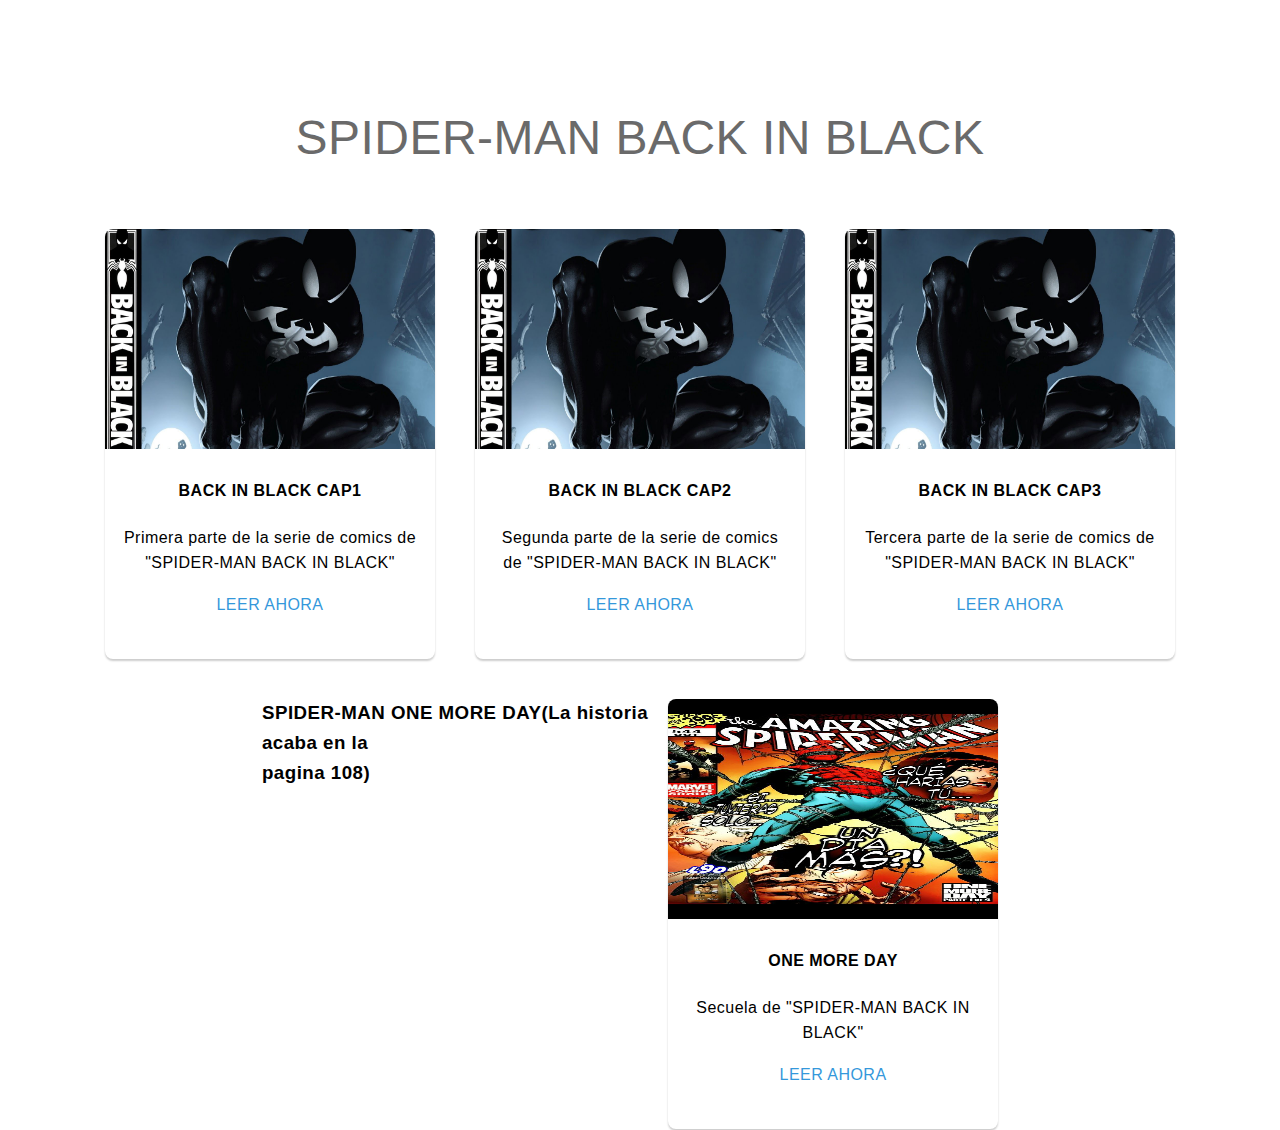
<file: background/BACK.html>
<!DOCTYPE html>
<html lang="en">
<head>
    <meta charset="UTF-8">
    <meta name="viewport" content="width=device-width, initial-scale=1.0">
    <link rel="stylesheet" href="BACK.css">
    <meta name="viewport"  content="width=device-width, user-scalable=no,
    initial-scale=1.0, minimum-scale=1.0">
    <title>SPIDER-MAN BACK IN BLACK</title>
</head>
<body>
    <link rel="stylesheet" href="BACK.css">
    <h1 class="title">SPIDER-MAN BACK IN BLACK</h1>

    <div class="container">
        <div class="card">
            <img src="back.jpg">
            <h4>BACK IN BLACK CAP1</h4>
            <P>Primera parte de la serie de comics de "SPIDER-MAN BACK IN BLACK" </P>
          <a href="https://drive.google.com/file/d/1sPl2A8tGcxFtBR30NLp062w8k4Ypr7k0/view">LEER AHORA</a> 
                 
        
        </div>

        <div class="card">
            <img src="back.jpg">
            <h4>BACK IN BLACK CAP2</h4>
            <P>Segunda parte de la serie de comics de "SPIDER-MAN BACK IN BLACK"</P>
            <a href="https://drive.google.com/file/d/1zVmB-CKTw-XMYD4jnDpR5sWR_v2nAuoa/view">LEER AHORA</a>        
        
        </div>

        <div class="card">
            <img src="back.jpg">
            <h4>BACK IN BLACK CAP3</h4>
            <P>Tercera parte de la serie de comics de "SPIDER-MAN BACK IN BLACK"</P>
            <a href="https://drive.google.com/file/d/1hHOmAr4Bmbb04zZNI9Zf9Nn1iWMRj53h/view">LEER AHORA</a>        
        
        </div>

        <br><H3>SPIDER-MAN ONE MORE DAY(La historia<br> acaba en la</br> pagina 108)</H3></br>
        <div class="card">
            <img src="one.jpg">
            <h4>ONE MORE DAY </h4>
            <P> Secuela de "SPIDER-MAN BACK IN BLACK"</P>
            <a href="https://drive.google.com/file/d/1QktZvjoDbjOYPb__bZLSLyqvlyHgaE4W/view">LEER AHORA</a>        
        
        </div>

        
    </div>
</div>

</body>
</html>
</file>
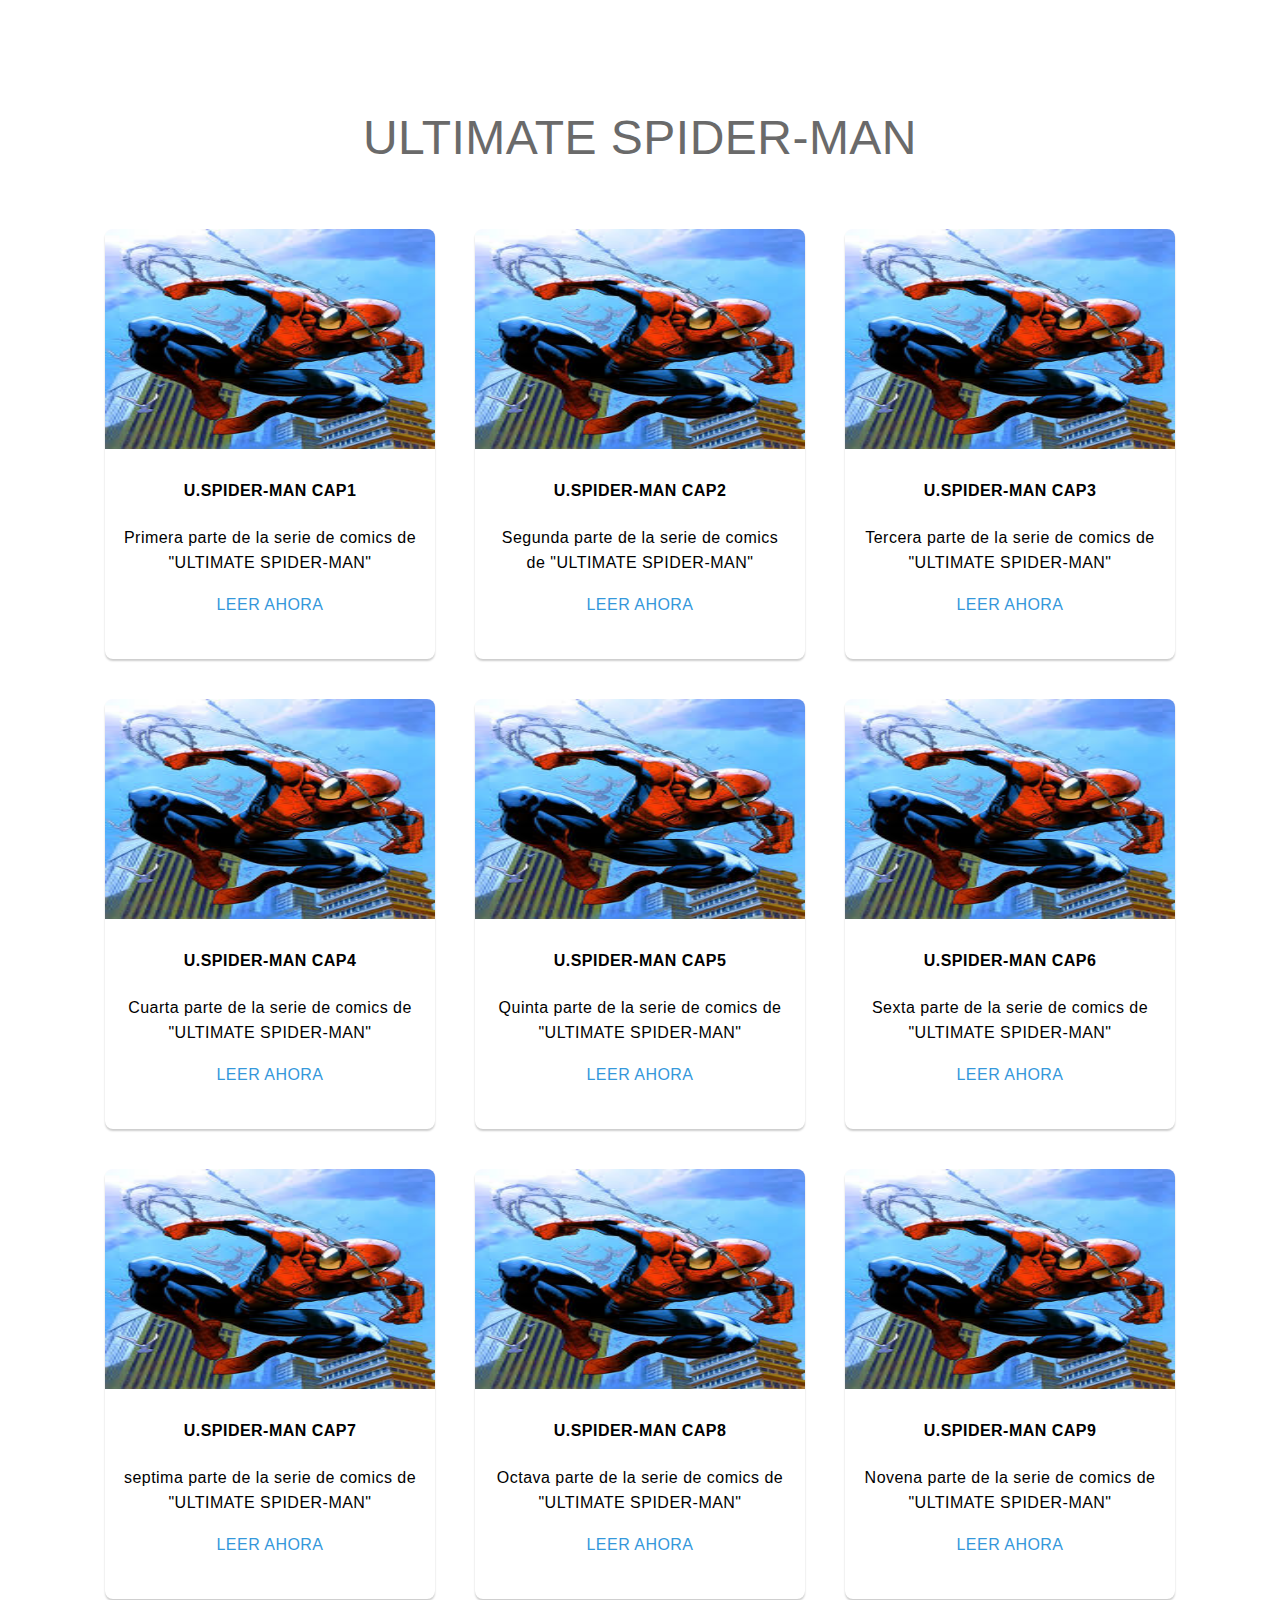
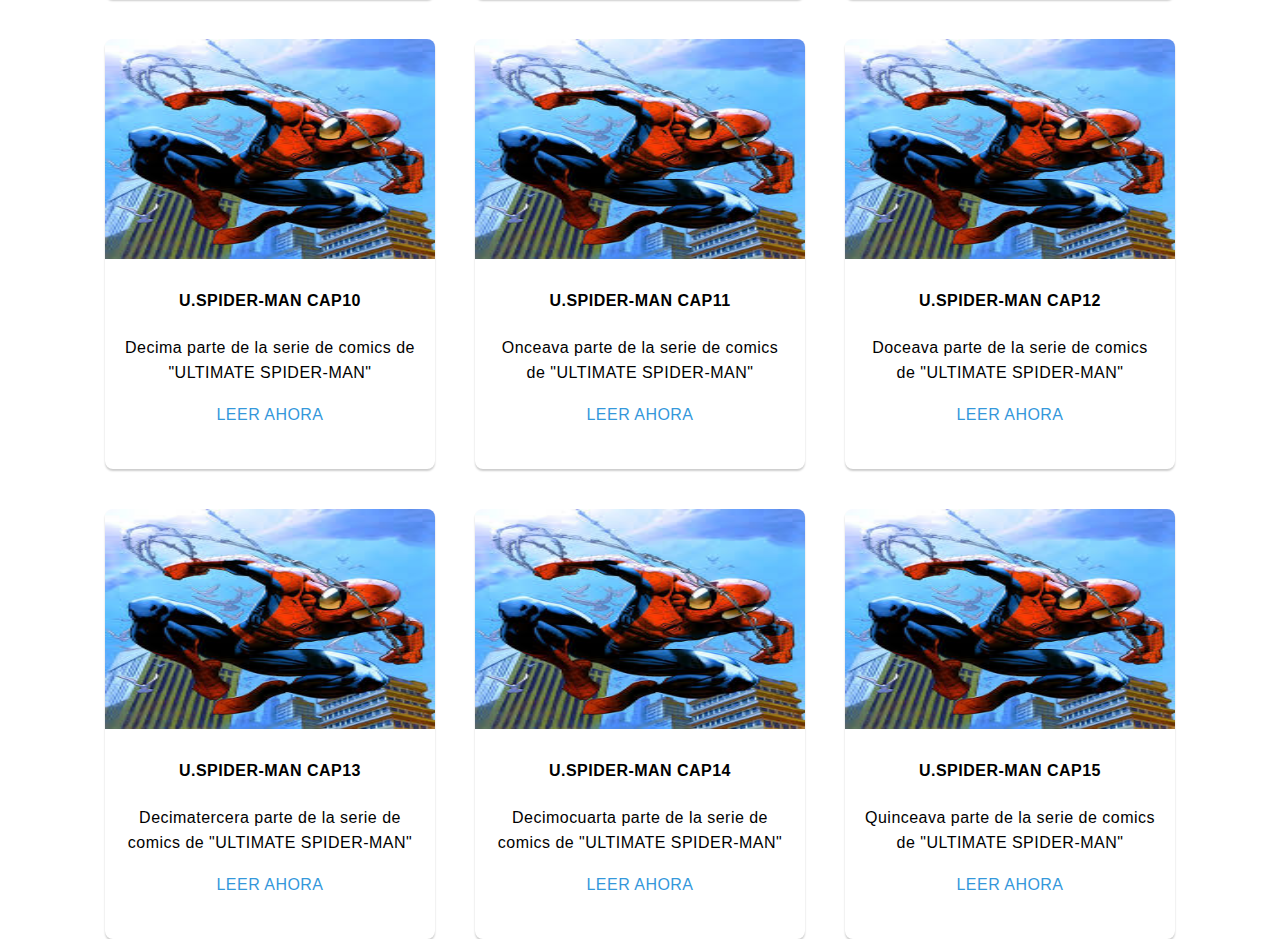
<file: background/index-2.html>
<!DOCTYPE html>
<html lang="en">
<head>
    <meta charset="UTF-8">
    <meta name="viewport" content="width=device-width, initial-scale=1.0">
    <link rel="stylesheet" href="estilos.css">
    <meta name="viewport"  content="width=device-width, user-scalable=no,
    initial-scale=1.0, minimum-scale=1.0">
    <title>ULTIMATE SPIDER-MAN</title>
</head>
<body>
    
    <h1 class="title">ULTIMATE SPIDER-MAN</h1>

    <div class="container">
        <div class="card">
            <img src="ultimate.jpg">
            <h4>U.SPIDER-MAN CAP1</h4>
            <P>Primera parte de la serie de comics de "ULTIMATE SPIDER-MAN" </P>
          <a href="https://drive.google.com/file/d/1uxI6dUYUkVc-3iiuALMG7V1WjI_iXpEt/view">LEER AHORA</a> 
                 
        
        </div>

        <div class="card">
            <img src="ultimate.jpg">
            <h4>U.SPIDER-MAN CAP2</h4>
            <P>Segunda parte de la serie de comics de "ULTIMATE SPIDER-MAN"</P>
            <a href="https://drive.google.com/file/d/1qJ-_r5ayIrrIbV_vWjlHq4LtrZVUgdQM/view">LEER AHORA</a>        
        
        </div>

        <div class="card">
            <img src="ultimate.jpg">
            <h4>U.SPIDER-MAN CAP3</h4>
            <P>Tercera parte de la serie de comics de "ULTIMATE SPIDER-MAN"</P>
            <a href="https://drive.google.com/file/d/1Dq4-VBiyFV3B82zK38b8lImenUkl8xXC/view">LEER AHORA</a>        
        
        </div>

        <div class="card">
            <img src="ultimate.jpg">
            <h4>U.SPIDER-MAN CAP4</h4>
            <P>Cuarta parte de la serie de comics de "ULTIMATE SPIDER-MAN"</P>
            <a href="https://drive.google.com/file/d/12ngtQtgV9q9lmUeIYceJ0bYrh6j8Wy0b/view">LEER AHORA</a>        
          </div>

          <div class="card">
            <img src="ultimate.jpg">
            <h4>U.SPIDER-MAN CAP5</h4>
            <P>Quinta parte de la serie de comics de "ULTIMATE SPIDER-MAN"</P>
            <a href="https://drive.google.com/file/d/1hNIrWry9-x6FY946PplvlMYlv85ruQ6O/view">LEER AHORA</a>        
        </div>

        <div class="card">
            <img src="ultimate.jpg">
            <h4>U.SPIDER-MAN CAP6</h4>
            <P>Sexta parte de la serie de comics de "ULTIMATE SPIDER-MAN"</P>
            <a href="https://drive.google.com/file/d/17O0_EPIsN0obD8ybsrlryWM_nI6u9Eb1/view">LEER AHORA</a>        
         </div>

         <div class="card">
            <img src="ultimate.jpg">
            <h4>U.SPIDER-MAN CAP7</h4>
            <P>septima parte de la serie de comics de "ULTIMATE SPIDER-MAN"</P>
            <a href=https://drive.google.com/file/d/1J4ZVoiGYUZVnedteBWv7IKeLpJ0AKqpQ/view>LEER AHORA</a>        
        </div>

        <div class="card">
            <img src="ultimate.jpg">
            <h4>U.SPIDER-MAN CAP8</h4>
            <P>Octava parte de la serie de comics de "ULTIMATE SPIDER-MAN"</P>
            <a href="https://drive.google.com/file/d/1Co2t77fyDPedAlBOsrL0I4S_mmP0Zjwl/view">LEER AHORA</a>        
         </div>

         <div class="card">
            <img src="ultimate.jpg">
            <h4>U.SPIDER-MAN CAP9</h4>
            <P>Novena parte de la serie de comics de "ULTIMATE SPIDER-MAN"</P>
            <a href="https://drive.google.com/file/d/1u4w5GXVlVK-axobUvGvdldNmbLZL_hf_/view">LEER AHORA</a> 
        </div> 
            
            <div class="card">
                <img src="ultimate.jpg">
                <h4>U.SPIDER-MAN CAP10</h4>
                <P>Decima parte de la serie de comics de "ULTIMATE SPIDER-MAN"</P>
                <a href="https://drive.google.com/file/d/1PYf5kgbMQDaD5dvDFTtT-9jpNgcYw6ml/view">LEER AHORA</a>        
             </div>

             <div class="card">
                <img src="ultimate.jpg">
                <h4>U.SPIDER-MAN CAP11</h4>
                <P>Onceava parte de la serie de comics de "ULTIMATE SPIDER-MAN"</P>
                <a href="https://drive.google.com/file/d/10BVJQHBn9UpsGLULSHNWmVfjDH_zFBon/view">LEER AHORA</a>        
             </div>

             <div class="card">
                <img src="ultimate.jpg">
                <h4>U.SPIDER-MAN CAP12</h4>
                <P>Doceava parte de la serie de comics de "ULTIMATE SPIDER-MAN"</P>
                <a href="https://drive.google.com/file/d/1ISezg_zwklzRUsj3OvY3FzBG_5KSLqbJ/view">LEER AHORA</a>        
             </div>

             <div class="card">
                <img src="ultimate.jpg">
                <h4>U.SPIDER-MAN CAP13</h4>
                <P> Decimatercera parte de la serie de comics de "ULTIMATE SPIDER-MAN"</P>
                <a href="https://drive.google.com/file/d/1YM4wsd6cARJiRBe6qNEHFA8QpORwBS5B/view">LEER AHORA</a>        
             </div>

             <div class="card">
                <img src="ultimate.jpg">
                <h4>U.SPIDER-MAN CAP14</h4>
                <P> Decimocuarta parte de la serie de comics de "ULTIMATE SPIDER-MAN"</P>
                <a href="https://drive.google.com/file/d/1P7awHOwGLJhiKBzeZVH6TFG144fZam2e/view">LEER AHORA</a>        
             </div>

             <div class="card">
                <img src="ultimate.jpg">
                <h4>U.SPIDER-MAN CAP15</h4>
                <P>Quinceava parte de la serie de comics de "ULTIMATE SPIDER-MAN"</P>
                <a href="https://drive.google.com/file/d/1BlKT1vPC9IlO9vMo0XGKexktlbLgY8Gy/view"">LEER AHORA</a>        
             </div>


             


            

        
        </div>
    </div>

</body>
</html>
</file>
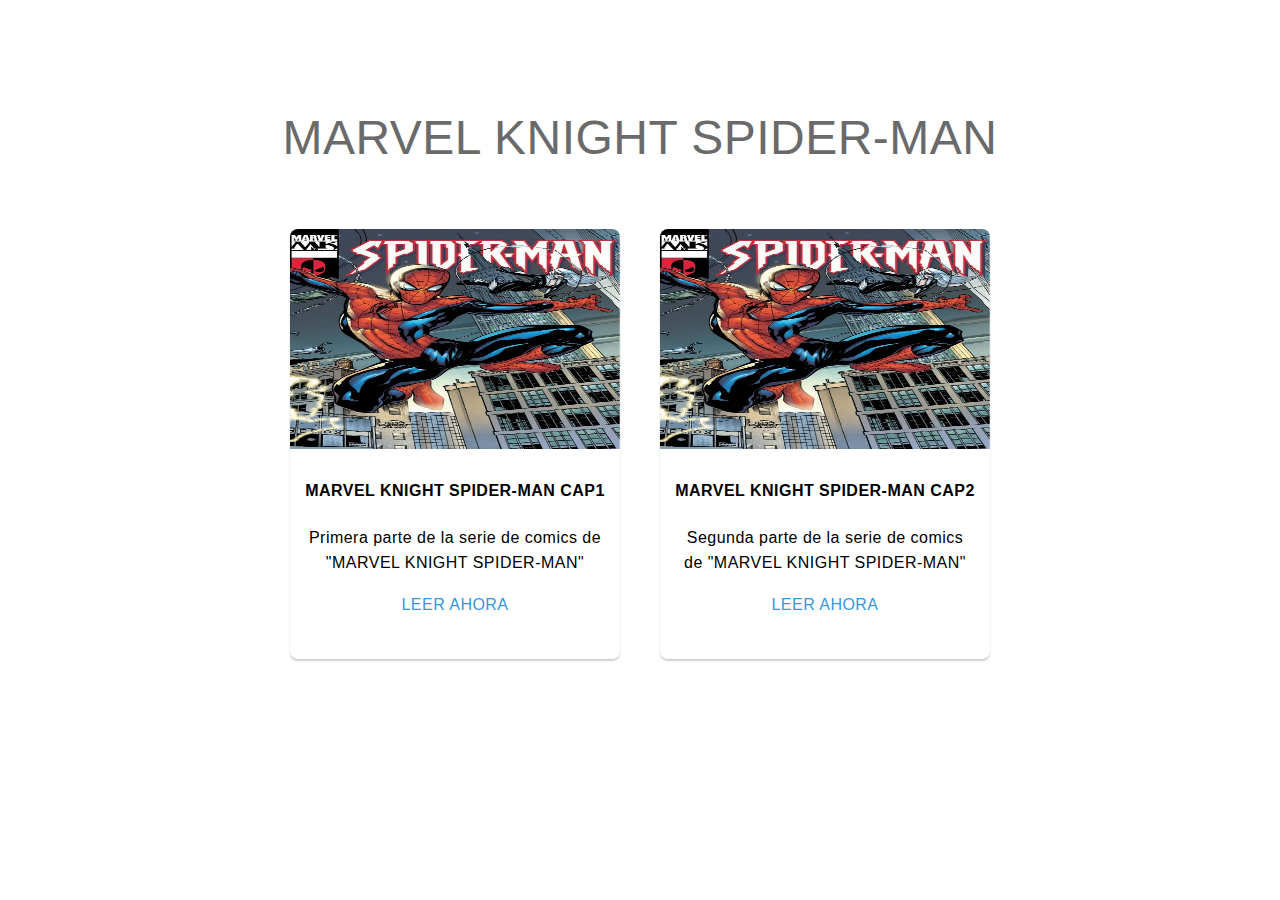
<file: background/MARVEL KNIGHTS.html>
<!DOCTYPE html>
<html lang="en">
<head>
    <meta charset="UTF-8">
    <meta name="viewport" content="width=device-width, initial-scale=1.0">
    <link rel="stylesheet" href="Miles Morales.css">
    <meta name="viewport"  content="width=device-width, user-scalable=no,
    initial-scale=1.0, minimum-scale=1.0">
    <title>MARVEL KNIGHT SPIDER-MAN</title>
</head>
<body>
    <link rel="stylesheet" href="Miles Morales.css">
    <h1 class="title">MARVEL KNIGHT SPIDER-MAN</h1>

    <div class="container">
        <div class="card">
            <img src="knight.jpg">
            <h4>MARVEL KNIGHT SPIDER-MAN CAP1</h4>
            <P>Primera parte de la serie de comics de "MARVEL KNIGHT SPIDER-MAN" </P>
          <a href="https://drive.google.com/file/d/1CGNGPpWM4eG0XBrznMOcacV3q85jBH11/view">LEER AHORA</a> 
                 
        
        </div>

        <div class="card">
            <img src="knight.jpg">
            <h4>MARVEL KNIGHT SPIDER-MAN CAP2</h4>
            <P>Segunda parte de la serie de comics de "MARVEL KNIGHT SPIDER-MAN"</P>
            <a href="https://drive.google.com/file/d/1oq-uXSISvxxoe4TR2ZW4pbIguTDRF9Nm/view">LEER AHORA</a>
        </div>

    </div>
</div>

</body>
</html>
</file>
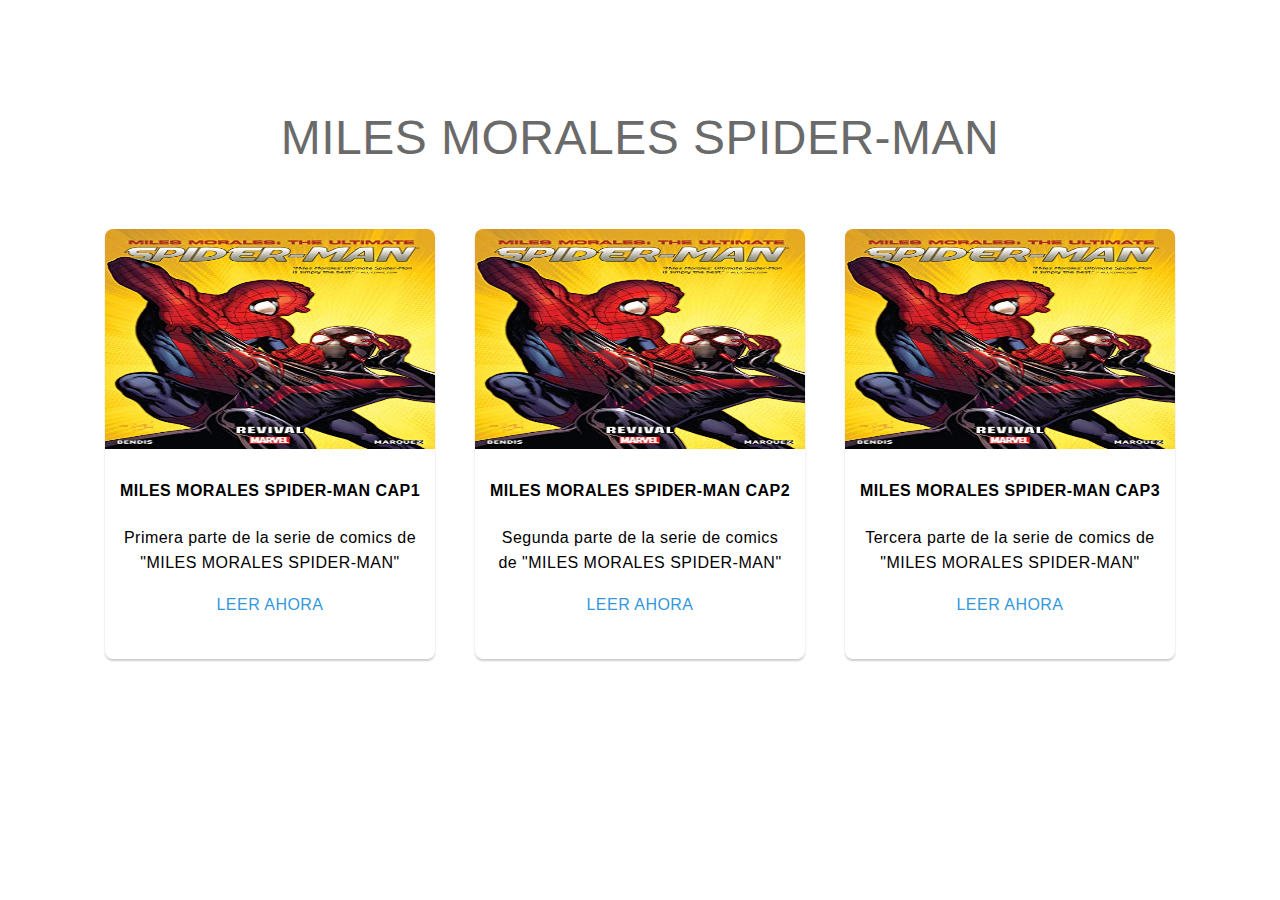
<file: background/Miles Morales.html>
<!DOCTYPE html>
<html lang="en">
<head>
    <meta charset="UTF-8">
    <meta name="viewport" content="width=device-width, initial-scale=1.0">
    <link rel="stylesheet" href="Miles Morales.css">
    <meta name="viewport"  content="width=device-width, user-scalable=no,
    initial-scale=1.0, minimum-scale=1.0">
    <title>MILES MORALES SPIDER-MAN</title>
</head>
<body>
    <link rel="stylesheet" href="Miles Morales.css">
    <h1 class="title">MILES MORALES SPIDER-MAN</h1>

    <div class="container">
        <div class="card">
            <img src="rio.jpg">
            <h4>MILES MORALES SPIDER-MAN CAP1</h4>
            <P>Primera parte de la serie de comics de "MILES MORALES SPIDER-MAN" </P>
          <a href="https://drive.google.com/file/d/1ZRtT0OsnYdnorli2Hx_2Zcy0IryKj9mr/view">LEER AHORA</a> 
                 
        
        </div>

        <div class="card">
            <img src="rio.jpg">
            <h4>MILES MORALES SPIDER-MAN CAP2</h4>
            <P>Segunda parte de la serie de comics de "MILES MORALES SPIDER-MAN"</P>
            <a href="https://drive.google.com/file/d/1qF8DRbWWandm0WUyqavmyWMKmaKPWRo-/view">LEER AHORA</a>
        </div>

        <div class="card">
            <img src="rio.jpg">
            <h4>MILES MORALES SPIDER-MAN CAP3</h4>
            <P>Tercera parte de la serie de comics de "MILES MORALES SPIDER-MAN"</P>
            <a href="https://drive.google.com/file/d/1gL2o243_FidkU5jPqS0rrpUMIBAwMn8o/view">LEER AHORA</a>        
        
        </div>

        
    </div>
</div>

</body>
</html>
</file>
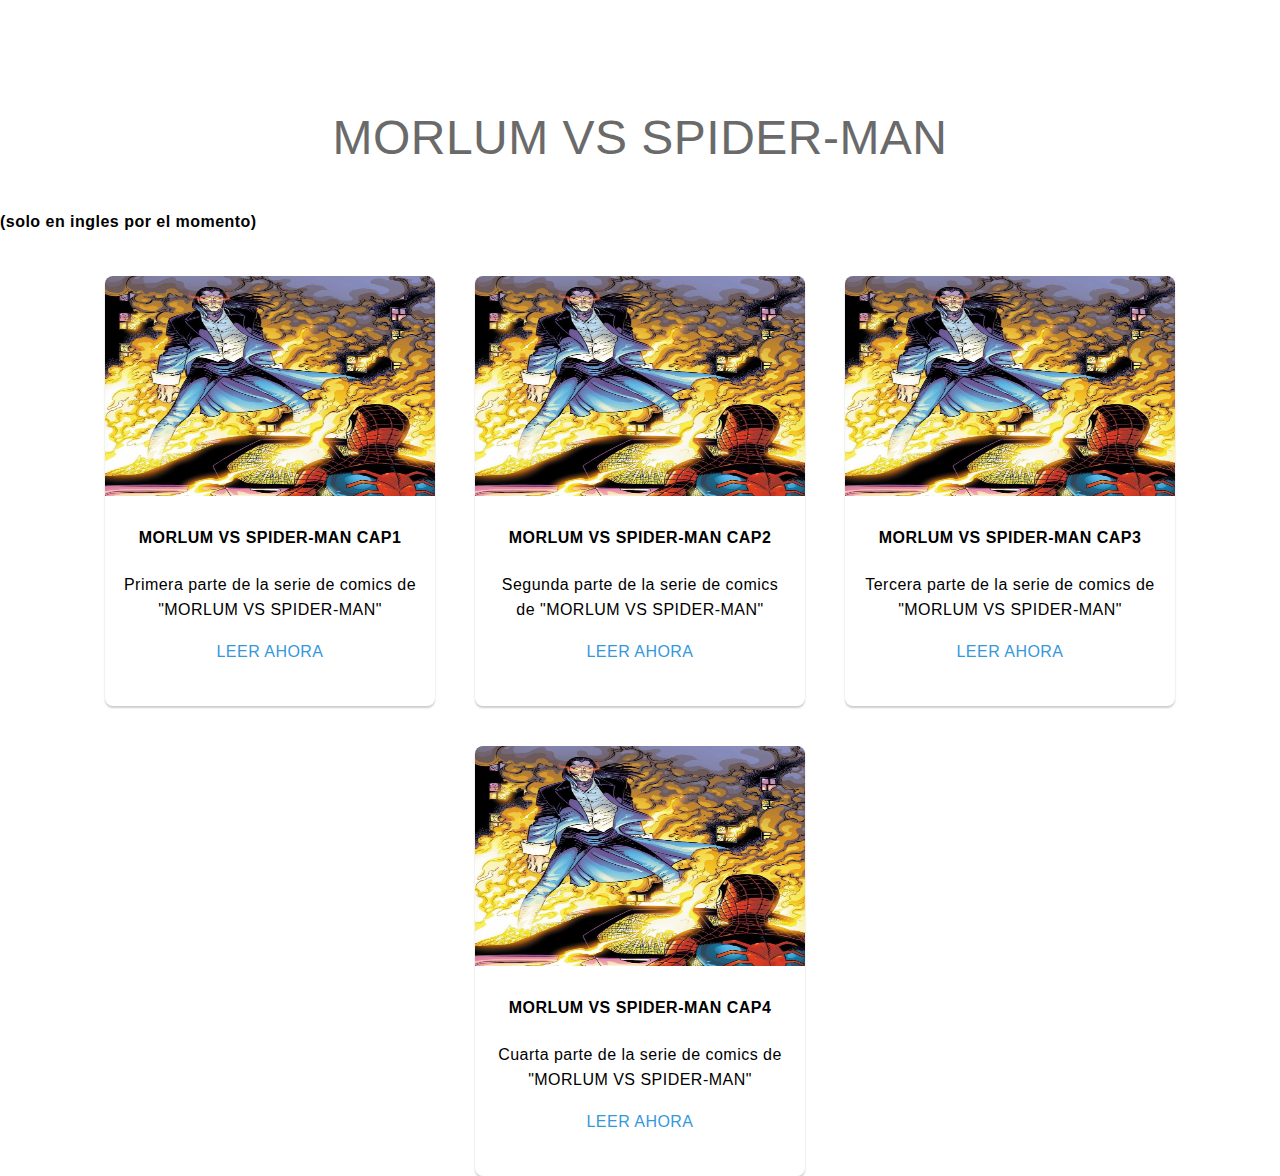
<file: background/MORLUM.html>
<!DOCTYPE html>
<html lang="en">
<head>
    <meta charset="UTF-8">
    <meta name="viewport" content="width=device-width, initial-scale=1.0">
    <link rel="stylesheet" href="DUPERIOR.css">
    <meta name="viewport"  content="width=device-width, user-scalable=no,
    initial-scale=1.0, minimum-scale=1.0">
    <title>MORLUM VS SPIDER-MAN</title>
</head>
<body>
    <link rel="stylesheet" href="DUPERIOR.css">
    <h1 class="title">MORLUM VS SPIDER-MAN<h4>(solo en ingles por el momento)</h4></h1>

    <div class="container">
        <div class="card">
            <img src="MORLUM.jpg">
            <h4>MORLUM VS SPIDER-MAN CAP1</h4>
            <P>Primera parte de la serie de comics de "MORLUM VS SPIDER-MAN" </P>
          <a href="https://drive.google.com/file/d/13L8U7_GzPWXmeOWXUshKW_Arva2cw7zc/view">LEER AHORA</a> 
                 
        
        </div>

        <div class="card">
            <img src="MORLUM.jpg">
            <h4>MORLUM VS SPIDER-MAN CAP2</h4>
            <P>Segunda parte de la serie de comics de "MORLUM VS SPIDER-MAN"</P>
            <a href="https://drive.google.com/file/d/1mtPLl5vQFafzYjO3y2vzx6eGOFBjauWm/view">LEER AHORA</a>
        </div>

        <div class="card">
            <img src="MORLUM.jpg">
            <h4>MORLUM VS SPIDER-MAN CAP3</h4>
            <P>Tercera parte de la serie de comics de "MORLUM VS SPIDER-MAN"</P>
            <a href="https://drive.google.com/file/d/1k-zaakmpT16dEr1VMgief3nu0ptMSnZt/view">LEER AHORA</a>        
        
        </div>

        <div class="card">
            <img src="MORLUM.jpg">
            <h4>MORLUM VS SPIDER-MAN CAP4</h4>
            <P>Cuarta parte de la serie de comics de "MORLUM VS SPIDER-MAN"</P>
            <a href="https://drive.google.com/file/d/1esEQg4rGG1xxFpQUH34v6w6WL4h6ILtd/view">LEER AHORA</a>        
          </div>

                
    </div>
</div>

</body>
</html>
</file>
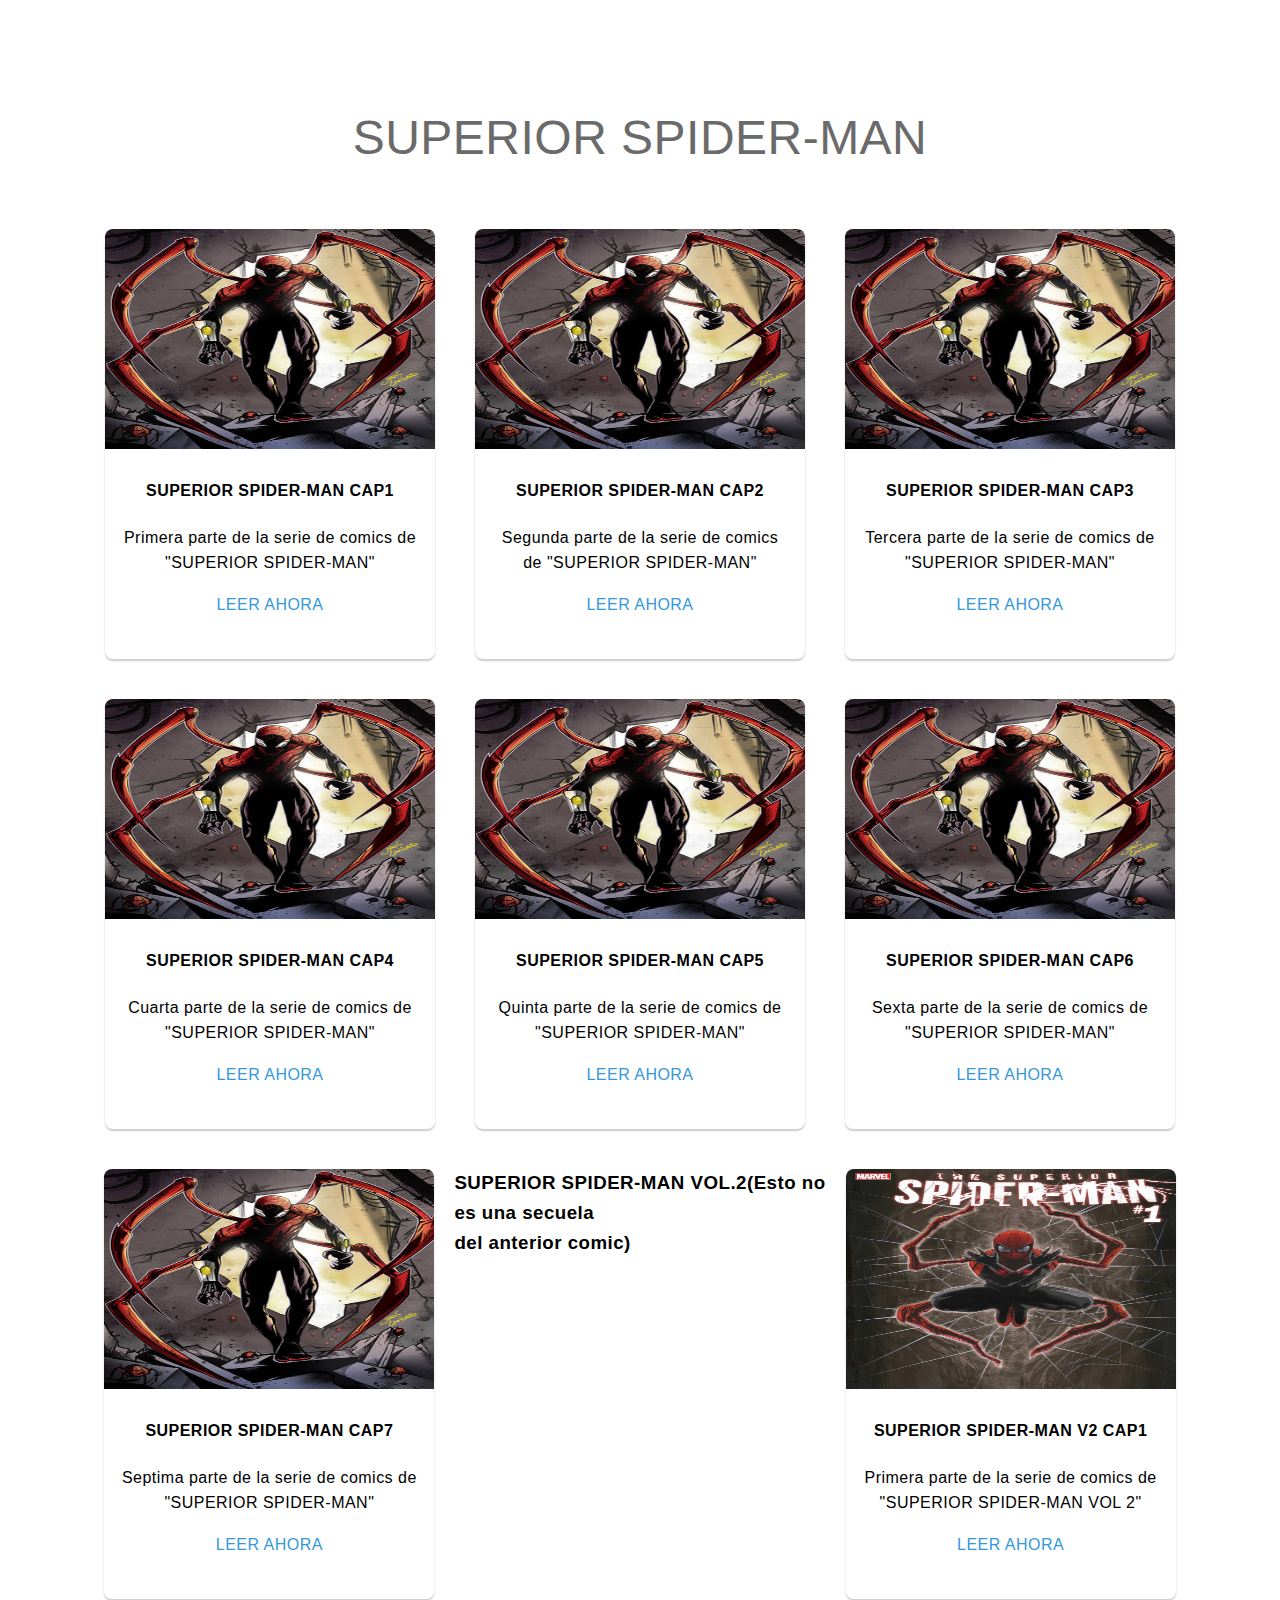
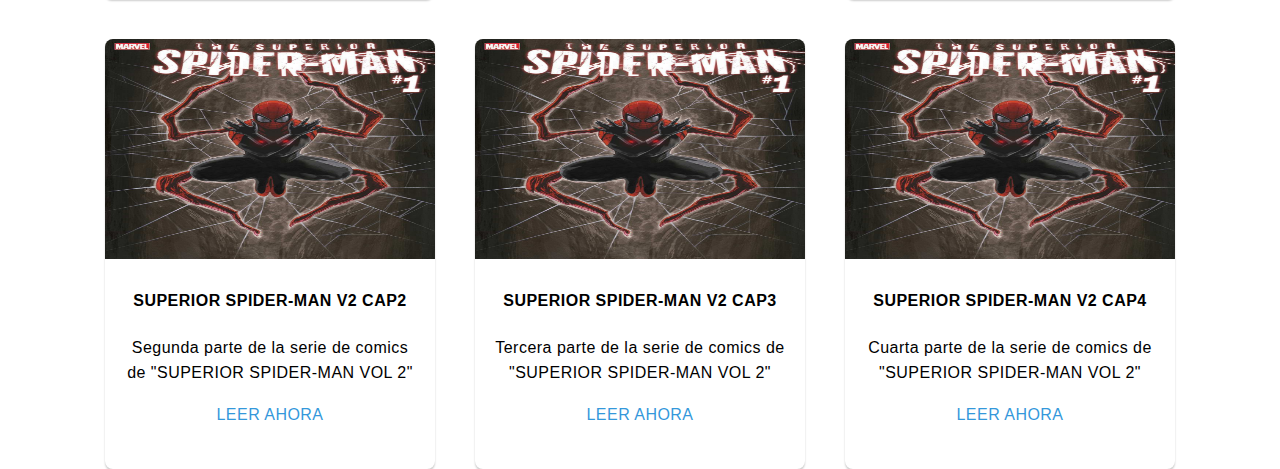
<file: background/SUPERIOR.html>
<!DOCTYPE html>
<html lang="en">
<head>
    <meta charset="UTF-8">
    <meta name="viewport" content="width=device-width, initial-scale=1.0">
    <link rel="stylesheet" href="DUPERIOR.css">
    <meta name="viewport"  content="width=device-width, user-scalable=no,
    initial-scale=1.0, minimum-scale=1.0">
    <title>SUPERIOR SPIDER-MAN</title>
</head>
<body>
    <link rel="stylesheet" href="DUPERIOR.css">
    <h1 class="title">SUPERIOR SPIDER-MAN</h1>

    <div class="container">
        <div class="card">
            <img src="superior.jpg">
            <h4>SUPERIOR SPIDER-MAN CAP1</h4>
            <P>Primera parte de la serie de comics de "SUPERIOR SPIDER-MAN" </P>
          <a href="https://drive.google.com/file/d/1T_fyzo-0YP7YpHFIk2HcDm8WEyJT-4EP/view">LEER AHORA</a> 
                 
        
        </div>

        <div class="card">
            <img src="superior.jpg">
            <h4>SUPERIOR SPIDER-MAN CAP2</h4>
            <P>Segunda parte de la serie de comics de "SUPERIOR SPIDER-MAN"</P>
            <a href="https://drive.google.com/file/d/1aUtImM4odeD-vu2ogeaArtdefoui_eJ5/view">LEER AHORA</a>
        </div>

        <div class="card">
            <img src="superior.jpg">
            <h4>SUPERIOR SPIDER-MAN CAP3</h4>
            <P>Tercera parte de la serie de comics de "SUPERIOR SPIDER-MAN"</P>
            <a href="https://drive.google.com/file/d/1dhQG_K8hPWPUmqiAgITxWlUhYgQ_HBNH/view">LEER AHORA</a>        
        
        </div>

        <div class="card">
            <img src="superior.jpg">
            <h4>SUPERIOR SPIDER-MAN CAP4</h4>
            <P>Cuarta parte de la serie de comics de "SUPERIOR SPIDER-MAN"</P>
            <a href="https://drive.google.com/file/d/1PKbUJ1vbJdTf0ftFfSFQZmSHSlR45WUq/view">LEER AHORA</a>        
          </div>

          <div class="card">
            <img src="superior.jpg">
            <h4>SUPERIOR SPIDER-MAN CAP5</h4>
            <P>Quinta parte de la serie de comics de "SUPERIOR SPIDER-MAN"</P>
            <a href="https://drive.google.com/file/d/1Oz-Cze9f1acv1rwzCGu8XERXZpOHc5QD/view">LEER AHORA</a>        
        </div>

        <div class="card">
            <img src="superior.jpg">
            <h4>SUPERIOR SPIDER-MAN CAP6</h4>
            <P>Sexta parte de la serie de comics de "SUPERIOR SPIDER-MAN"</P>
            <a href="https://drive.google.com/file/d/1S08PoSuMkLpJkDwF8ohtHQ1ycs2EswUL/view">LEER AHORA</a>        
        </div>

        <div class="card">
            <img src="superior.jpg">
            <h4>SUPERIOR SPIDER-MAN CAP7</h4>
            <P>Septima parte de la serie de comics de "SUPERIOR SPIDER-MAN"</P>
            <a href="https://drive.google.com/file/d/1dBL3WNGSh77Lp4d6gtTLHYFdwk830P8g/view">LEER AHORA</a>        
        </div>
     
        <br><H3>SUPERIOR SPIDER-MAN VOL.2(Esto no<br> es una secuela</br> del anterior comic)</H3></br>
         <div class="card">
            <img src="superior 2.jpeg">
            <h4>SUPERIOR SPIDER-MAN V2 CAP1</h4>
            <P>Primera parte de la serie de comics de "SUPERIOR SPIDER-MAN VOL 2"</P>
            <a href="https://drive.google.com/file/d/1Hw7JY1QCPRnwJ1502zfCOr6lecR-Ygx0/view">LEER AHORA</a>        
        </div>

        <div class="card">
            <img src="superior 2.jpeg">
            <h4>SUPERIOR SPIDER-MAN V2 CAP2</h4>
            <P>Segunda parte de la serie de comics de "SUPERIOR SPIDER-MAN VOL 2"</P>
            <a href="https://drive.google.com/file/d/15r7aXJdinyN4QnoO5d3mLp2_4YSyNxQW/view">LEER AHORA</a>        
        </div>

        <div class="card">
            <img src="superior 2.jpeg">
            <h4>SUPERIOR SPIDER-MAN V2 CAP3</h4>
            <P>Tercera parte de la serie de comics de "SUPERIOR SPIDER-MAN VOL 2"</P>
            <a href="https://drive.google.com/file/d/1hNUaRwlCML4DDSa8Ujzs7_fM6BAcWM2y/view">LEER AHORA</a>        
        </div>
        
        <div class="card">
            <img src="superior 2.jpeg">
            <h4>SUPERIOR SPIDER-MAN V2 CAP4</h4>
            <P>Cuarta parte de la serie de comics de "SUPERIOR SPIDER-MAN VOL 2"</P>
            <a href="https://drive.google.com/file/d/11g_LnaVThhBJTq8sK9K9xzG06KoFpy6e/view">LEER AHORA</a>        
        </div>
        
    </div>
</div>

</body>
</html>
</file>
<file: background/BACK.css>
html, body{
    margin: 0;
    padding: 0;
}

body{
    width: 100%;
    height: 100%;
    font-family: sans-serif;
    letter-spacing: 0.03em;
    line-height: 1.6;
}

.title{
    text-align: center;
    font-size: 48px;
    color: #6a6a6a;
    margin-top:100px; 
    font-weight: 100;
}


.container{
    width: 100%;
    max-width: 1200px;
    height: 430px;
    display: flex;
    flex-wrap: wrap;
    justify-content: center;
    margin: auto;
}

.container .card{
    width: 330px;
    height: 430px;
    border-radius: 8px;
    box-shadow: 0 2px 2px rgba(0,0,0,0.2);
    overflow: hidden;
    margin: 20px;
    text-align: center;
    transition: all 0.25s;
}

.container .card:hover{
    transform: translateY(-15px);
    box-shadow: 0 12px 16px rgba(0,0,0,0.2 );
}

.container .card img{
    width: 330px;
    height: 220px;
}


.container .card h4{
    font-weight: 600;
}

.container .card p{
    padding: 0 1rem;
    font-size: 16px;
    font-weight: 300;
}


.container .card a {
    font-weight: 500;
    text-decoration: none;
    color: #3498db;

}
</file>
<file: background/estilos.css>
html, body{
    margin: 0;
    padding: 0;
}

body{
    width: 100%;
    height: 100%;
    font-family: sans-serif;
    letter-spacing: 0.03em;
    line-height: 1.6;
}

.title{
    text-align: center;
    font-size: 48px;
    color: #6a6a6a;
    margin-top:100px; 
    font-weight: 100;
}


.container{
    width: 100%;
    max-width: 1200px;
    height: 430px;
    display: flex;
    flex-wrap: wrap;
    justify-content: center;
    margin: auto;
}

.container .card{
    width: 330px;
    height: 430px;
    border-radius: 8px;
    box-shadow: 0 2px 2px rgba(0,0,0,0.2);
    overflow: hidden;
    margin: 20px;
    text-align: center;
    transition: all 0.25s;
}

.container .card:hover{
    transform: translateY(-15px);
    box-shadow: 0 12px 16px rgba(0,0,0,0.2 );
}

.container .card img{
    width: 330px;
    height: 220px;
}


.container .card h4{
    font-weight: 600;
}

.container .card p{
    padding: 0 1rem;
    font-size: 16px;
    font-weight: 300;
}


.container .card a {
    font-weight: 500;
    text-decoration: none;
    color: #3498db;

}
</file>
<file: background/Miles Morales.css>
html, body{
    margin: 0;
    padding: 0;
}

body{
    width: 100%;
    height: 100%;
    font-family: sans-serif;
    letter-spacing: 0.03em;
    line-height: 1.6;
}

.title{
    text-align: center;
    font-size: 48px;
    color: #6a6a6a;
    margin-top:100px; 
    font-weight: 100;
}


.container{
    width: 100%;
    max-width: 1200px;
    height: 430px;
    display: flex;
    flex-wrap: wrap;
    justify-content: center;
    margin: auto;
}

.container .card{
    width: 330px;
    height: 430px;
    border-radius: 8px;
    box-shadow: 0 2px 2px rgba(0,0,0,0.2);
    overflow: hidden;
    margin: 20px;
    text-align: center;
    transition: all 0.25s;
}

.container .card:hover{
    transform: translateY(-15px);
    box-shadow: 0 12px 16px rgba(0,0,0,0.2 );
}

.container .card img{
    width: 330px;
    height: 220px;
}


.container .card h4{
    font-weight: 600;
}

.container .card p{
    padding: 0 1rem;
    font-size: 16px;
    font-weight: 300;
}


.container .card a {
    font-weight: 500;
    text-decoration: none;
    color: #3498db;

}
</file>
<file: background/DUPERIOR.css>
html, body{
    margin: 0;
    padding: 0;
}

body{
    width: 100%;
    height: 100%;
    font-family: sans-serif;
    letter-spacing: 0.03em;
    line-height: 1.6;
}

.title{
    text-align: center;
    font-size: 48px;
    color: #6a6a6a;
    margin-top:100px; 
    font-weight: 100;
}


.container{
    width: 100%;
    max-width: 1200px;
    height: 430px;
    display: flex;
    flex-wrap: wrap;
    justify-content: center;
    margin: auto;
}

.container .card{
    width: 330px;
    height: 430px;
    border-radius: 8px;
    box-shadow: 0 2px 2px rgba(0,0,0,0.2);
    overflow: hidden;
    margin: 20px;
    text-align: center;
    transition: all 0.25s;
}

.container .card:hover{
    transform: translateY(-15px);
    box-shadow: 0 12px 16px rgba(0,0,0,0.2 );
}

.container .card img{
    width: 330px;
    height: 220px;
}


.container .card h4{
    font-weight: 600;
}

.container .card p{
    padding: 0 1rem;
    font-size: 16px;
    font-weight: 300;
}


.container .card a {
    font-weight: 500;
    text-decoration: none;
    color: #3498db;

}
</file>
